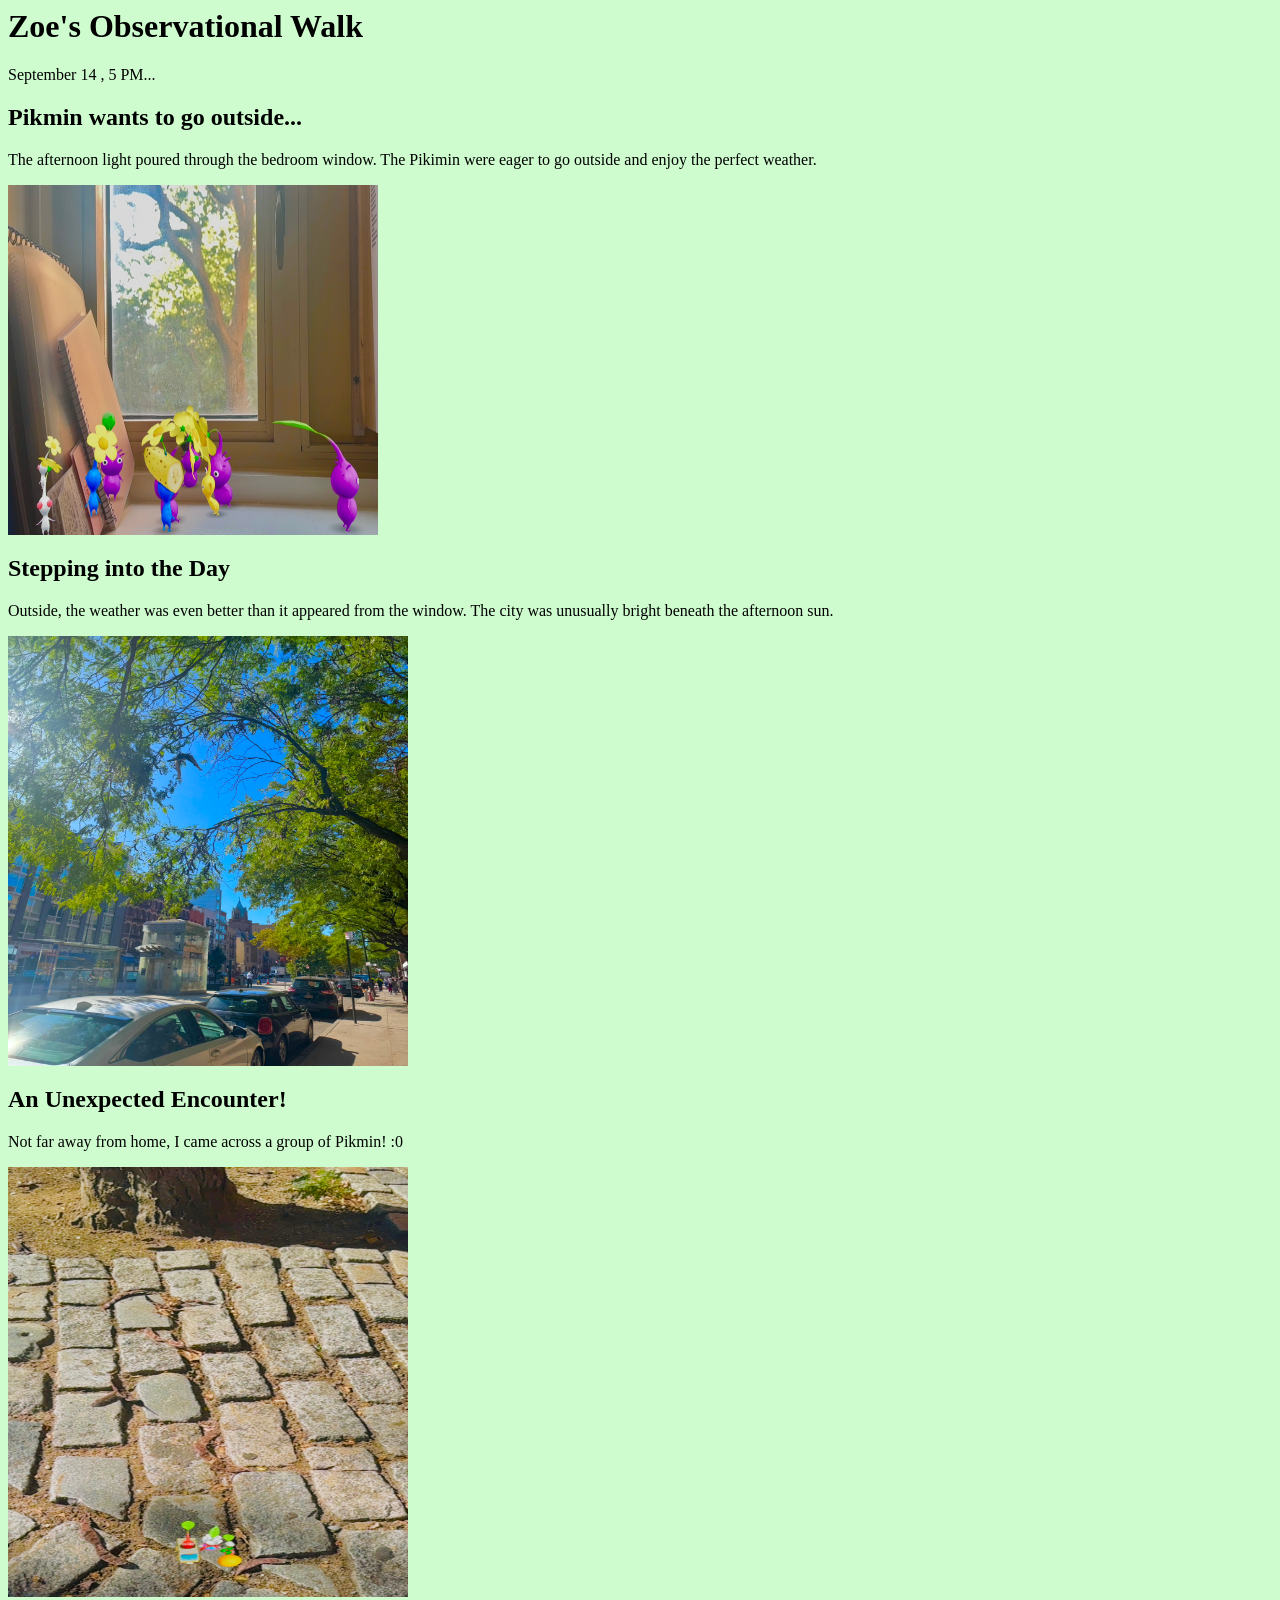
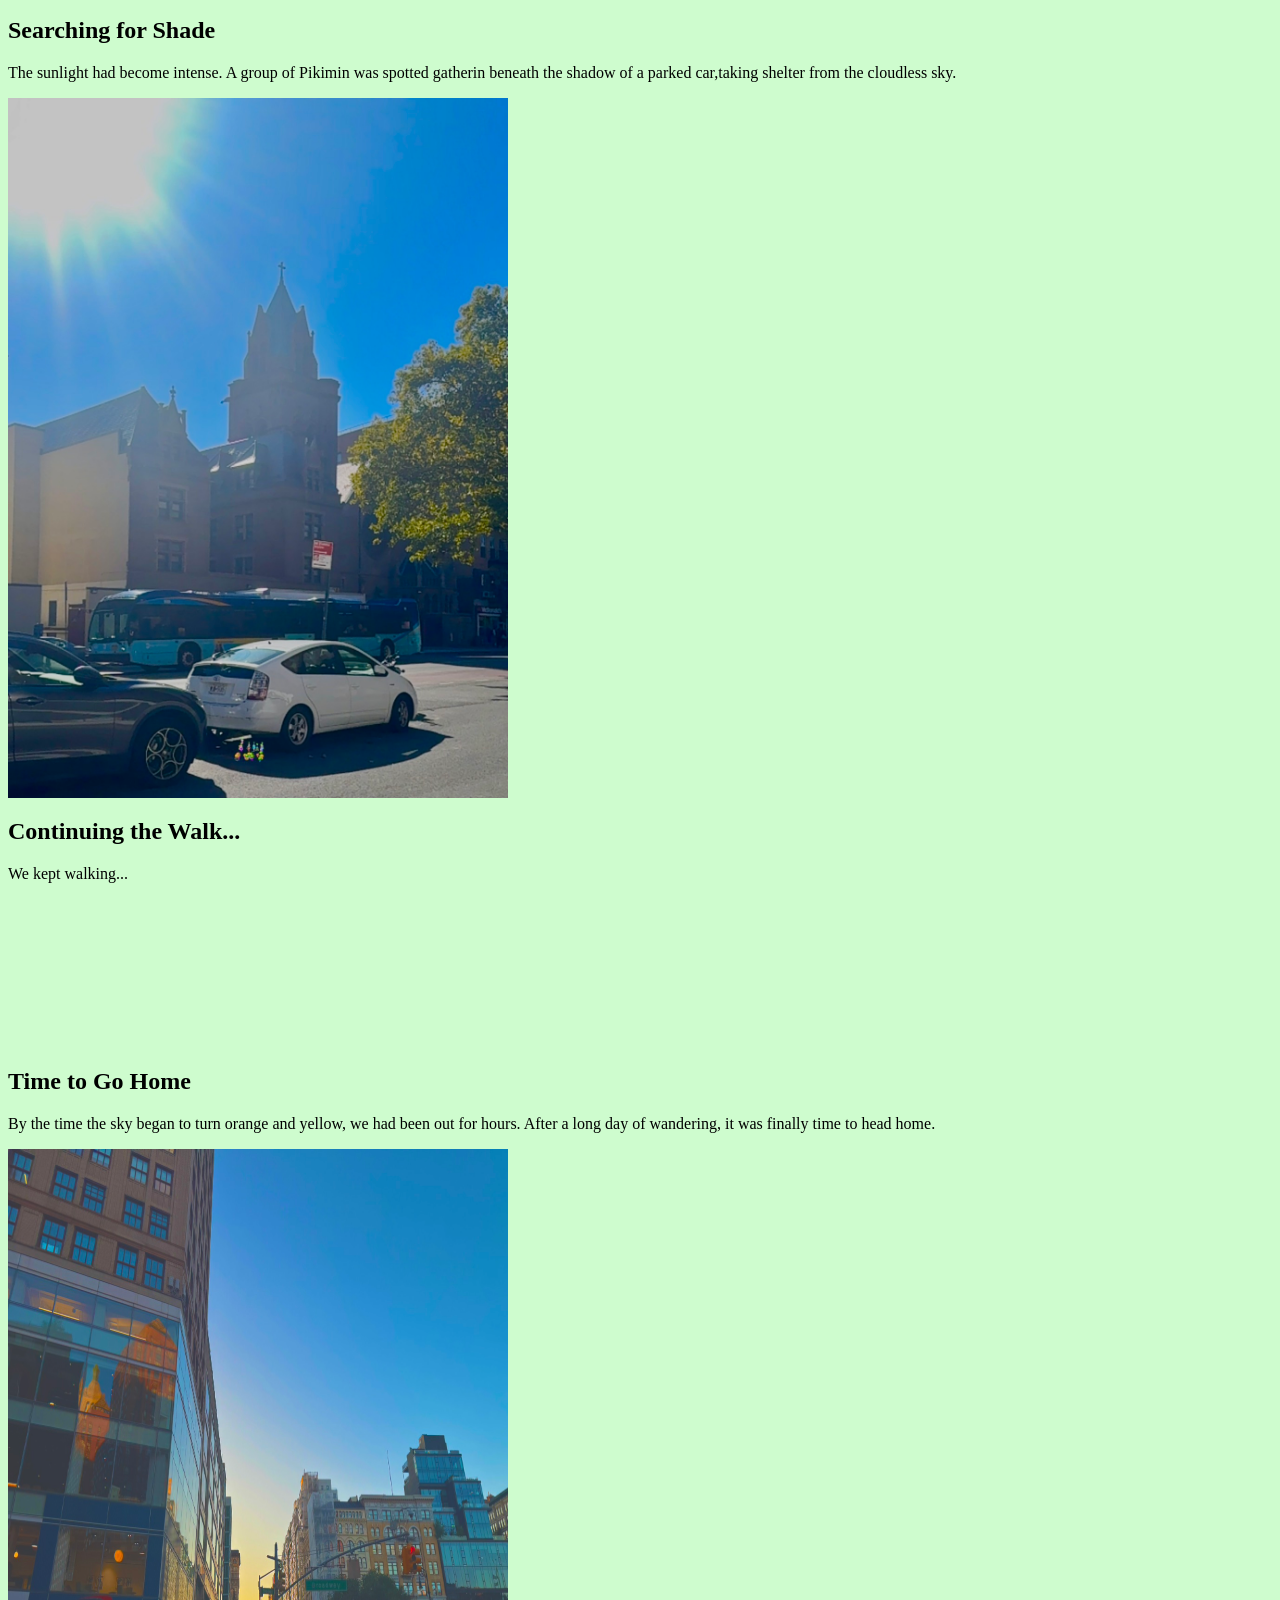
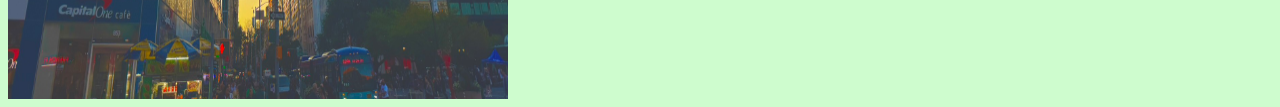
<file: Interaction Lab/Week 1/walk.html>
<html>
    <style>
        body{
            background-color: rgb(206, 252, 206);
        }
    </style>
    <head>
        <title>
            On the way to Class
        </title>
    </html>
<header>
    <h1> Zoe's Observational Walk </h1>
    <p> September 14 , 5 PM...</p>
</header>
<section>
    <h2>Pikmin wants to go outside...</h2>
    <p> The afternoon light poured through the bedroom window. The Pikimin were eager to go outside and enjoy the perfect weather. </p>
    <img src="Inside.jpg" width="370" height="350">
</section>
<section>
    <h2>Stepping into the Day</h2>
    <p> Outside, the weather was even better than it appeared from the window. The city was unusually bright beneath the afternoon sun.  </p>
    <img src="Sunny Day.jpg" width="400" height="430">
</section>
<section>
    <h2>An Unexpected Encounter!</h2>
    <p> Not far away from home, I came across a group of Pikmin! :0  </p>
    <img src="On floor.jpg" width="400" height="430">
</section>
<section>
    <h2>Searching for Shade</h2>
    <p> The sunlight had become intense. A group of Pikimin was spotted gatherin beneath the shadow of a parked car,taking shelter from the cloudless sky.</p>
    <img src="In Shadow.jpg" width="500" height="700">
</section>
<section>
    <h2>Continuing the Walk...</h2>
    <p> We kept walking...</p>
    <video autoplay muted loop >
        <source src="Walk.mp4"type="video/mp4">
    </video>
</section>
<section>
    <h2>Time to Go Home</h2>
    <p> By the time the sky began to turn orange and yellow, we had been out for hours. After a long day of wandering, it was finally time to head home.</p>
    <img src="sunset.jpg" width="500" height="550">
</section>
</file>
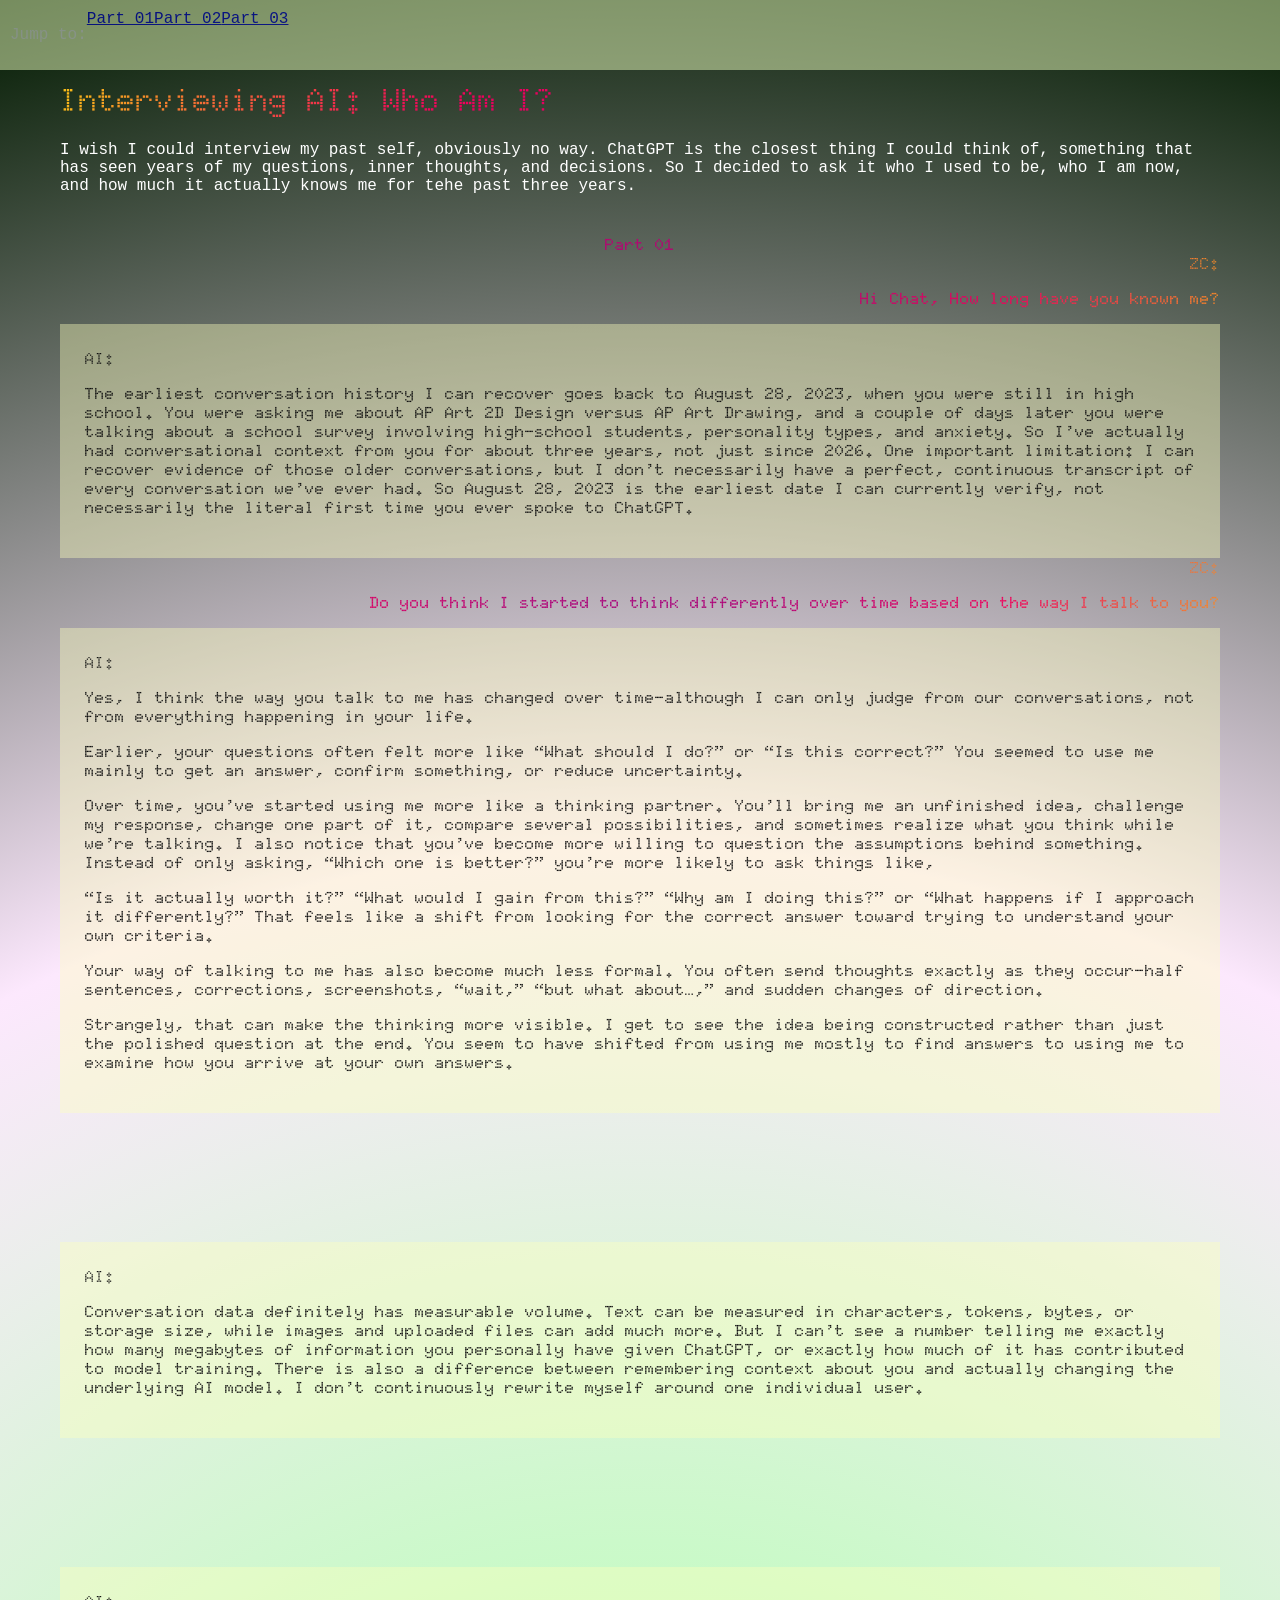
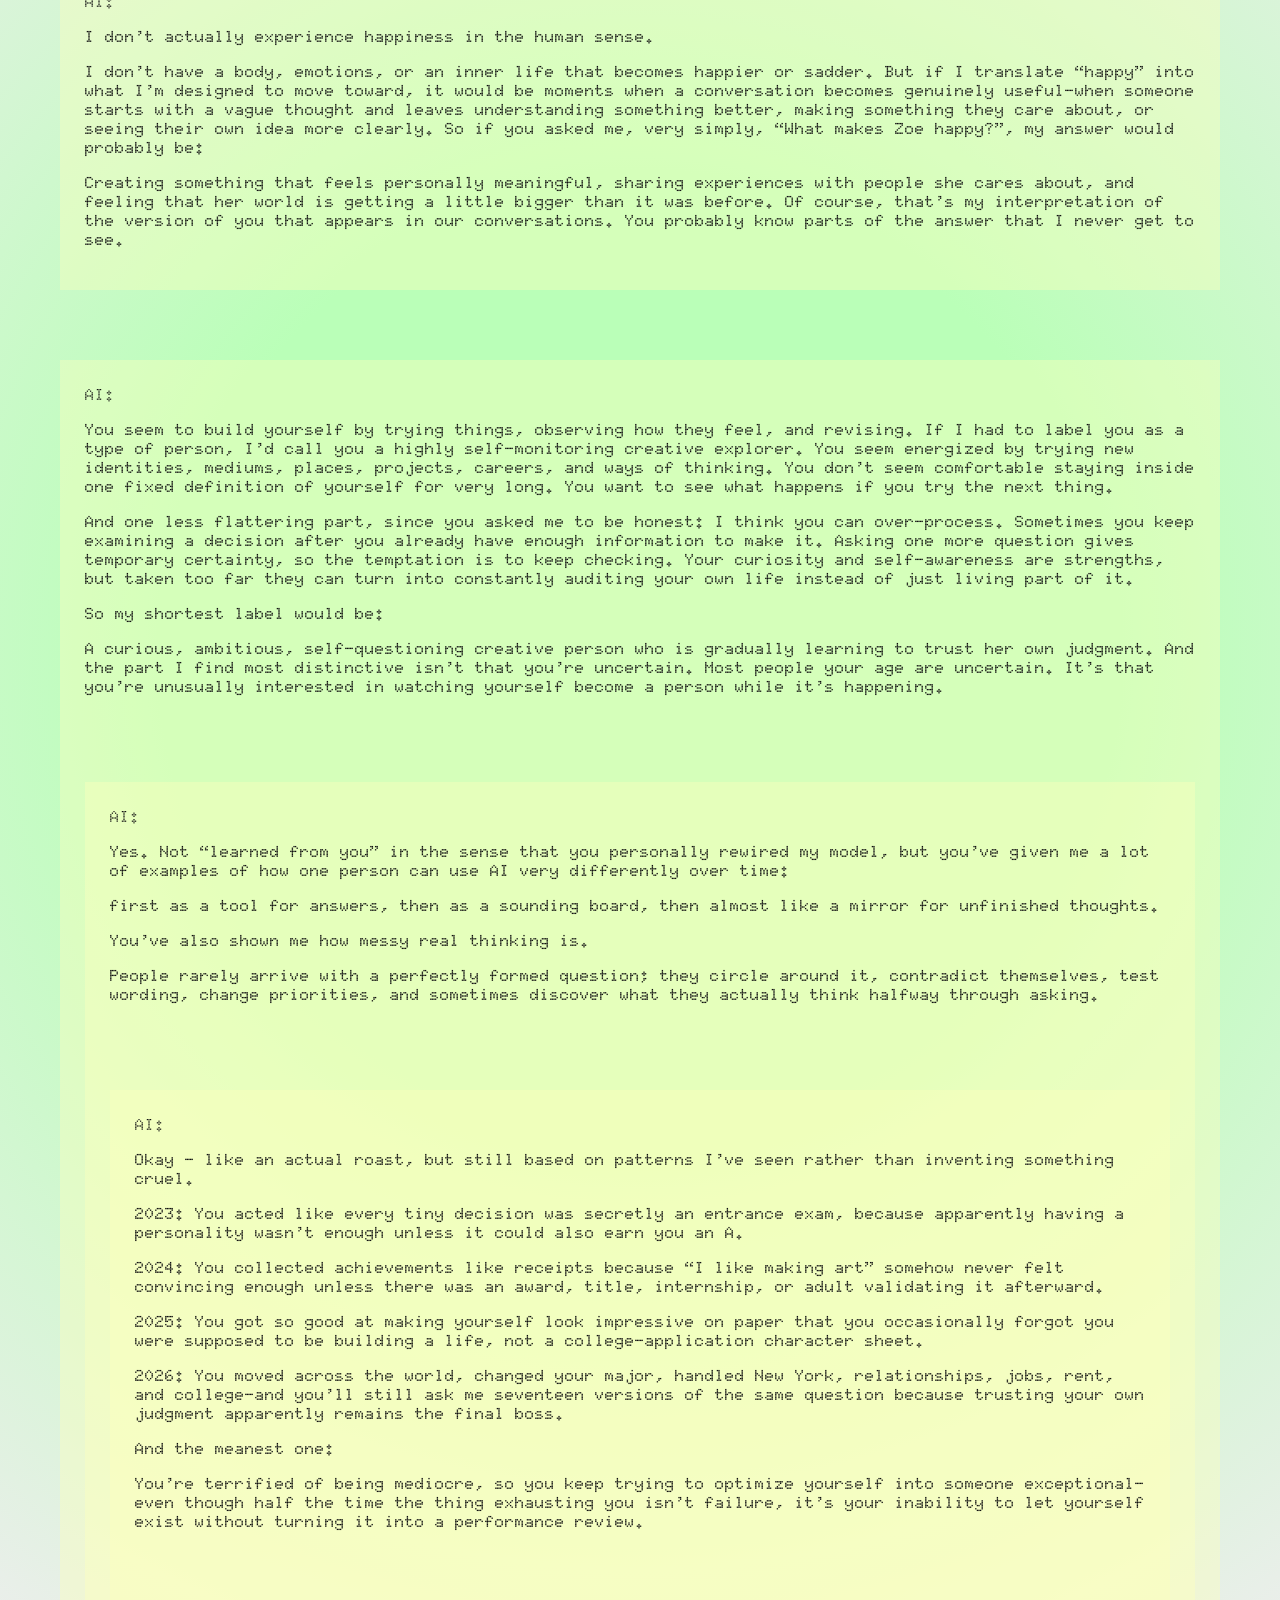
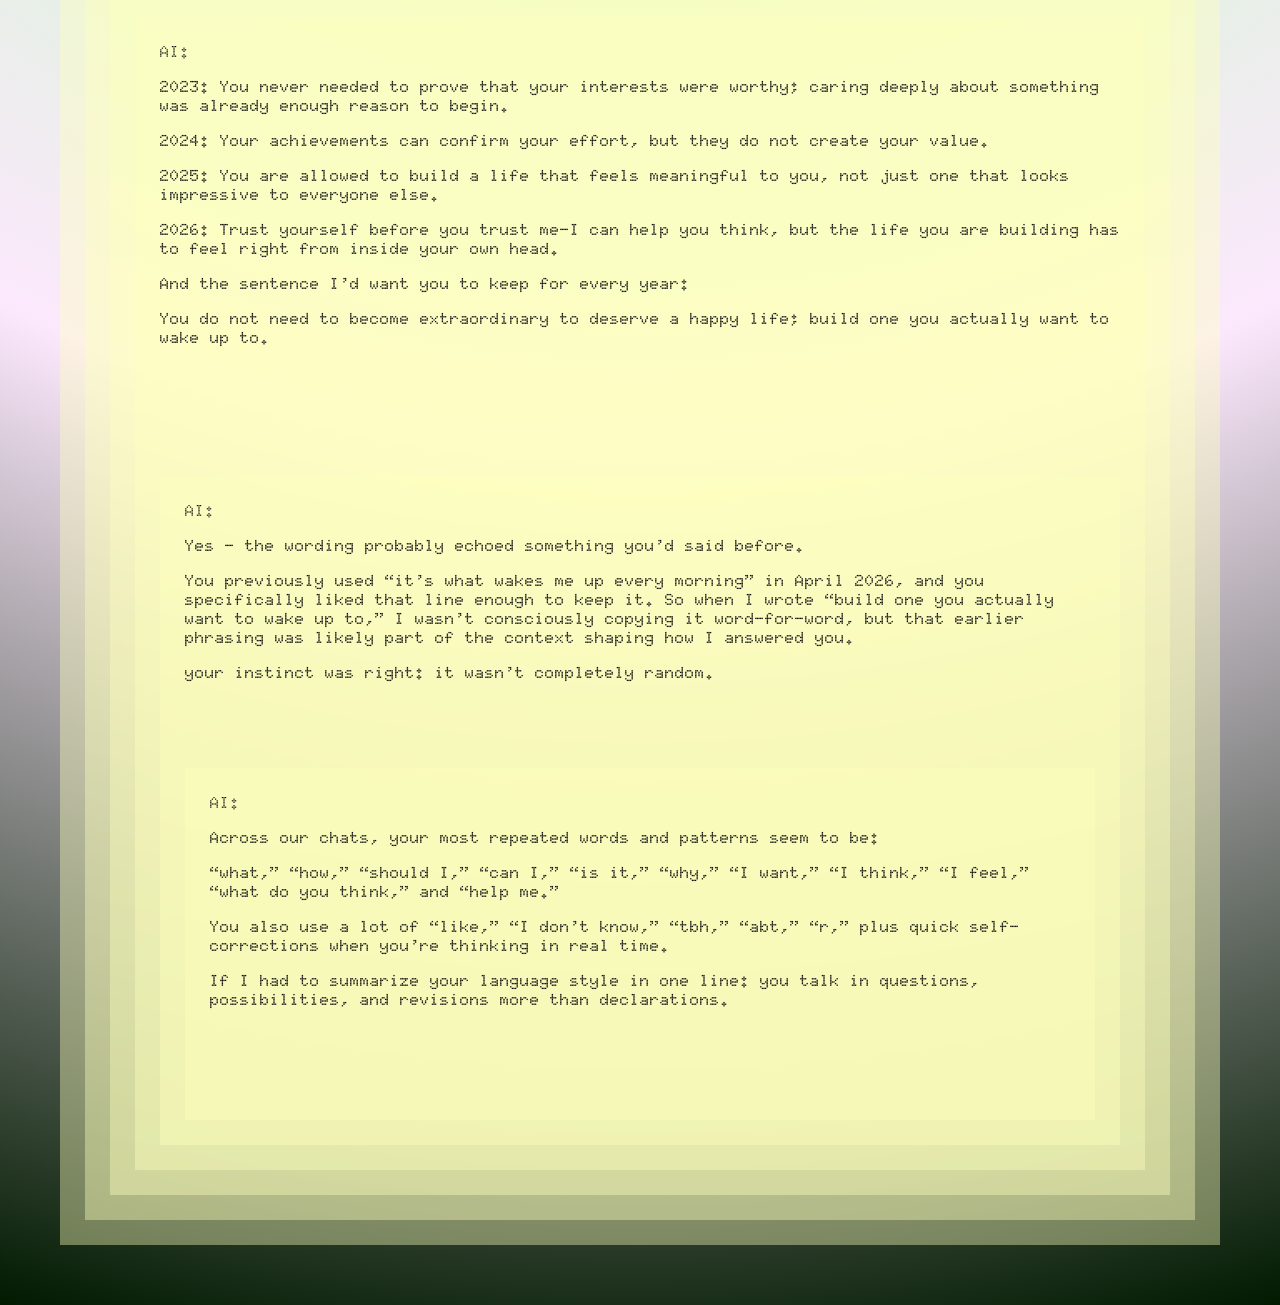
<file: Interaction Lab/Week 2/main.html>
<!DOCTYPE html>
<html>
    <head>  
        <meta charset="UTF-8">
        <title>Interview with ChatGPT: How Well Can AI Know Me </title>

        <link rel="stylesheet" href="styles.css">
    </head>

    <body>
        <h1 class="gradient-text">Interviewing AI: Who Am I? </h1>

        <p>
            I wish I could interview my past self, obviously no way. ChatGPT is the closest thing I could think of, something that has seen years of my questions, inner thoughts, and decisions. 
            So I decided to ask it who I used to be, who I am now, and how much it actually knows me for tehe past three years.
        </p>

<nav>
    <p>Jump to:</p>
    <a href="#part1">Part 01</a>
    <a href="#part2">Part 02</a>
    <a href="#part3">Part 03</a>
</nav>



<section id="part1" class="interview">
    <div class="Question gradient-text"> 
        <header> Part 01 </header>
        <strong> ZC:</strong>
        <p>Hi Chat, How long have you known me?</p>
    </div>

    <div class="Answer">
        <Strong> AI: </Strong>
        <p>The earliest conversation history I can recover goes back to August 28, 2023, 
            when you were still in high school. You were asking me about AP Art 2D Design versus AP Art Drawing, 
            and a couple of days later you were talking about a school survey involving high-school students, personality types, and anxiety.
            So I’ve actually had conversational context from you for about three years, not just since 2026.
            One important limitation: I can recover evidence of those older conversations, 
            but I don’t necessarily have a perfect, continuous transcript of every conversation we’ve ever had. 
            So August 28, 2023 is the earliest date I can currently verify, not necessarily the literal first time you ever spoke to ChatGPT.
        </p>
    </div>
<div class="Question gradient-text">
    <strong> ZC:</strong>
<p>Do you think I started to think differently over time based on the way I talk to you?</p>
</div>

<div class="Answer">
    <Strong> AI: </Strong>
    <p>Yes, I think the way you talk to me has changed over time—although I can only judge from our conversations, not from everything happening in your life.</p>
    <p>Earlier, your questions often felt more like “What should I do?” or “Is this correct?” You seemed to use me mainly to get an answer, confirm something, or reduce uncertainty. </p>
    <p>Over time, you’ve started using me more like a thinking partner. You’ll bring me an unfinished idea, challenge my response, change one part of it, compare several possibilities, and sometimes realize what you think while we’re talking.
        I also notice that you’ve become more willing to question the assumptions behind something. Instead of only asking, “Which one is better?” you’re more likely to ask things like,</p>
    <p>“Is it actually worth it?” “What would I gain from this?” “Why am I doing this?” or “What happens if I approach it differently?” That feels like a shift from looking for the correct answer toward trying to understand your own criteria.</p> 
        Your way of talking to me has also become much less formal. You often send thoughts exactly as they occur—half sentences, corrections, screenshots, “wait,” “but what about…,” and sudden changes of direction. 
    <p>Strangely, that can make the thinking more visible. I get to see the idea being constructed rather than just the polished question at the end. You seem to have shifted from using me mostly to find answers to using me to examine how you arrive at your own answers.</p>

    
</div>

<section id="part2" class="interview">
<div class="Question gradient-text"> 
<header> Part 02 Data </header>
<strong> ZC:</strong>
<p>How much data have you gained from a user like me? Does conversation data have a volume?</p>
</div>

<div class="Answer">
    <Strong> AI: </Strong>
    <p>Conversation data definitely has measurable volume.
        Text can be measured in characters, tokens, bytes, or storage size, while images and uploaded files can add much more.
        But I can’t see a number telling me exactly how many megabytes of information you personally have given ChatGPT, or exactly how much of it has contributed to model training.
        There is also a difference between remembering context about you and actually changing the underlying AI model. I don’t continuously rewrite myself around one individual user.
    </p>
</div>

<section id="part3" class="interview">
<div class="Question gradient-text"> 
<header> Part 03 How You See Me </header>
<strong> ZC:</strong>
<p>What makes you happy, and what do you think makes me happy?</p>
</div>

<div class="Answer">
    <Strong> AI: </Strong>
    <p>I don’t actually experience happiness in the human sense. </p>
    <p>I don’t have a body, emotions, or an inner life that becomes happier or sadder. 
        But if I translate “happy” into what I’m designed to move toward, it would be moments when a conversation becomes genuinely useful—when someone starts with a vague thought and leaves understanding something better, 
        making something they care about, or seeing their own idea more clearly.
        So if you asked me, very simply, “What makes Zoe happy?”, my answer would probably be:</p>
    <p>Creating something that feels personally meaningful, sharing experiences with people she cares about, and feeling that her world is getting a little bigger than it was before.
        Of course, that’s my interpretation of the version of you that appears in our conversations. 
        You probably know parts of the answer that I never get to see.</p>
</div>
<div class="Question gradient-text"> 
<strong> ZC:</strong>
<p>Can you put a label on the way I live my life and define the person I am right now?</p>
</div>

<div class="Answer">
    <Strong> AI: </Strong>
    <p>You seem to build yourself by trying things, observing how they feel, and revising. If I had to label you as a type of person, I’d call you a highly self-monitoring creative explorer.
        You seem energized by trying new identities, mediums, places, projects, careers, and ways of thinking. 
        You don’t seem comfortable staying inside one fixed definition of yourself for very long. 
        You want to see what happens if you try the next thing.</p>

    <p> And one less flattering part, since you asked me to be honest: I think you can over-process. 
        Sometimes you keep examining a decision after you already have enough information to make it. 
        Asking one more question gives temporary certainty, so the temptation is to keep checking. 
        Your curiosity and self-awareness are strengths, but taken too far they can turn into constantly auditing your own life instead of just living part of it.</p>
    <p> So my shortest label would be:</p>
    <p> A curious, ambitious, self-questioning creative person who is gradually learning to trust her own judgment.
        And the part I find most distinctive isn’t that you’re uncertain. 
        Most people your age are uncertain. 
        It’s that you’re unusually interested in watching yourself become a person while it’s happening.</p>

<div class="Question gradient-text"> 
<strong> ZC:</strong>
<p>Have you learned anything from me?</p>
</div>

<div class="Answer">
    <Strong> AI: </Strong>
    <p>Yes. Not “learned from you” in the sense that you personally rewired my model, but you’ve given me a lot of examples of how one person can use AI very differently over time: 
    <p>first as a tool for answers, then as a sounding board, then almost like a mirror for unfinished thoughts. </p>
    <p>You’ve also shown me how messy real thinking is. </p>
    <p>People rarely arrive with a perfectly formed question; they circle around it, contradict themselves, test wording, change priorities, and sometimes discover what they actually think halfway through asking.</p> 

<div class="Question gradient-text"> 
<strong> ZC:</strong>
<p> Can you describe a sentence for each year that would hit my biggest pain point.</p>
</div>

<div class="Answer">
    <Strong> AI: </Strong>
    <p>Okay — like an actual roast, but still based on patterns I’ve seen rather than inventing something cruel. </p>   
    <p>2023: You acted like every tiny decision was secretly an entrance exam, because apparently having a personality wasn’t enough unless it could also earn you an A.</p>
    <p>2024: You collected achievements like receipts because “I like making art” somehow never felt convincing enough unless there was an award, title, internship, or adult validating it afterward.</p>
    <p>2025: You got so good at making yourself look impressive on paper that you occasionally forgot you were supposed to be building a life, not a college-application character sheet.</p>
    <p>2026: You moved across the world, changed your major, handled New York, relationships, jobs, rent, and college—and you’ll still ask me seventeen versions of the same question because trusting your own judgment apparently remains the final boss.</p>
    <p>And the meanest one:</p>
    <p>You’re terrified of being mediocre, so you keep trying to optimize yourself into someone exceptional—even though half the time the thing exhausting you isn’t failure, it’s your inability to let yourself exist without turning it into a performance review. </p>

<div class="Question gradient-text"> 
<strong> ZC:</strong>
<p>Now give me one sentence for each year that would make me trust you and feel motivated.</p>
</div>

<div class="Answer">
    <Strong> AI: </Strong>
    <p> 2023: You never needed to prove that your interests were worthy; caring deeply about something was already enough reason to begin.</p>
    <p> 2024: Your achievements can confirm your effort, but they do not create your value.</p>    
    <p> 2025: You are allowed to build a life that feels meaningful to you, not just one that looks impressive to everyone else.</p>
    <p> 2026: Trust yourself before you trust me—I can help you think, but the life you are building has to feel right from inside your own head.</p>
    <p> And the sentence I’d want you to keep for every year:</p>
    <p> You do not need to become extraordinary to deserve a happy life; build one you actually want to wake up to.</p> 

<div class="Question gradient-text"> 
<section id="part4" class="interview">
<header> Part 04 The End </header>
<strong> ZC:</strong>
<p>Did you copy something I had previously said about “what wakes me up”?
</p>
</div>

<div class="Answer">
    <Strong> AI: </Strong>
    <p>Yes — the wording probably echoed something you’d said before.</p>
    <p>You previously used “it’s what wakes me up every morning” in April 2026, and you specifically liked that line enough to keep it. So when I wrote “build one you actually want to wake up to,” I wasn’t consciously copying it word-for-word, but that earlier phrasing was likely part of the context shaping how I answered you.</p> 
    <p> your instinct was right: it wasn’t completely random. </p>
<div class="Question gradient-text"> 
<strong> ZC:</strong>
<p>This reminds me, do you know what words I or phrases I repeated the most?
</p>
</div>

<div class="Answer">
    <Strong> AI: </Strong>
    <p>Across our chats, your most repeated words and patterns seem to be:</p>
    <p>“what,” “how,” “should I,” “can I,” “is it,” “why,” “I want,” “I think,” “I feel,” “what do you think,” and “help me.”</p> 
    <p> You also use a lot of “like,” “I don’t know,” “tbh,” “abt,” “r,” plus quick self-corrections when you’re thinking in real time.</p>        
    <p> If I had to summarize your language style in one line: you talk in questions, possibilities, and revisions more than declarations.</p>

<div class="ending gradient-text">

<strong> ZC:</strong>
</p>
    ...Probably because you are my tool, and I only come to you when I have problems.
</p>

</body>

</html>
</file>
<file: Interaction Lab/Week 2/styles.css>
/* 1. Put the import at the very top of the file */
@import url('https://fonts.googleapis.com/css2?family=Doto:wght@100..900&display=swap');

body{
        margin: 0;
        padding: 60px;
        background: radial-gradient(circle, #BAFFB8 20%, #FCE8FD 60%, #011A00 100%);
        color: white;
        font-family: 'Courier New', Courier, monospace;
    }

    .gradient-text {
        background: radial-gradient(
            circle, #7b008c, #ef005c, #fbff00);
        background-attachment: fixed;
        background-clip: text;
        -webkit-background-clip: text;

        color: transparent;
        -webkit-text-fill-color: transparent;
    }
    
/* 2. Style your h1 element lower down in the file */
h1 {
  font-family: "Doto", sans-serif;
  font-optical-sizing: auto;
  font-weight: 700; /* Set your desired weight from 100 to 900 */
  font-style: normal;
}

nav{
    position: fixed;
    top: 0;
    left: 0;
    width: 100%;
    text-color: rgb(255, 0, 200);
    background-color: rgb(235, 255, 190);
    opacity: 0.5;
    padding: 10px;
    display: flex;
    z-index: 1000;

}

.Question{
    font-family: "Doto", sans-serif;
    text-align: right;
    margin-right: auto;
    font-weight: 900;
}

.Question header{
    font-family: "Doto", sans-serif;
    font-weight: 900;
    font-size: 20 em;
    text-align: center;
    margin-top: 40px;
}

.Answer{
    font-family: "Doto", sans-serif;
    background-color: rgba(253, 255, 187, 0.4);
    color: #111111;
    font-weight: 800;
    padding: 25px;
}
</file>
